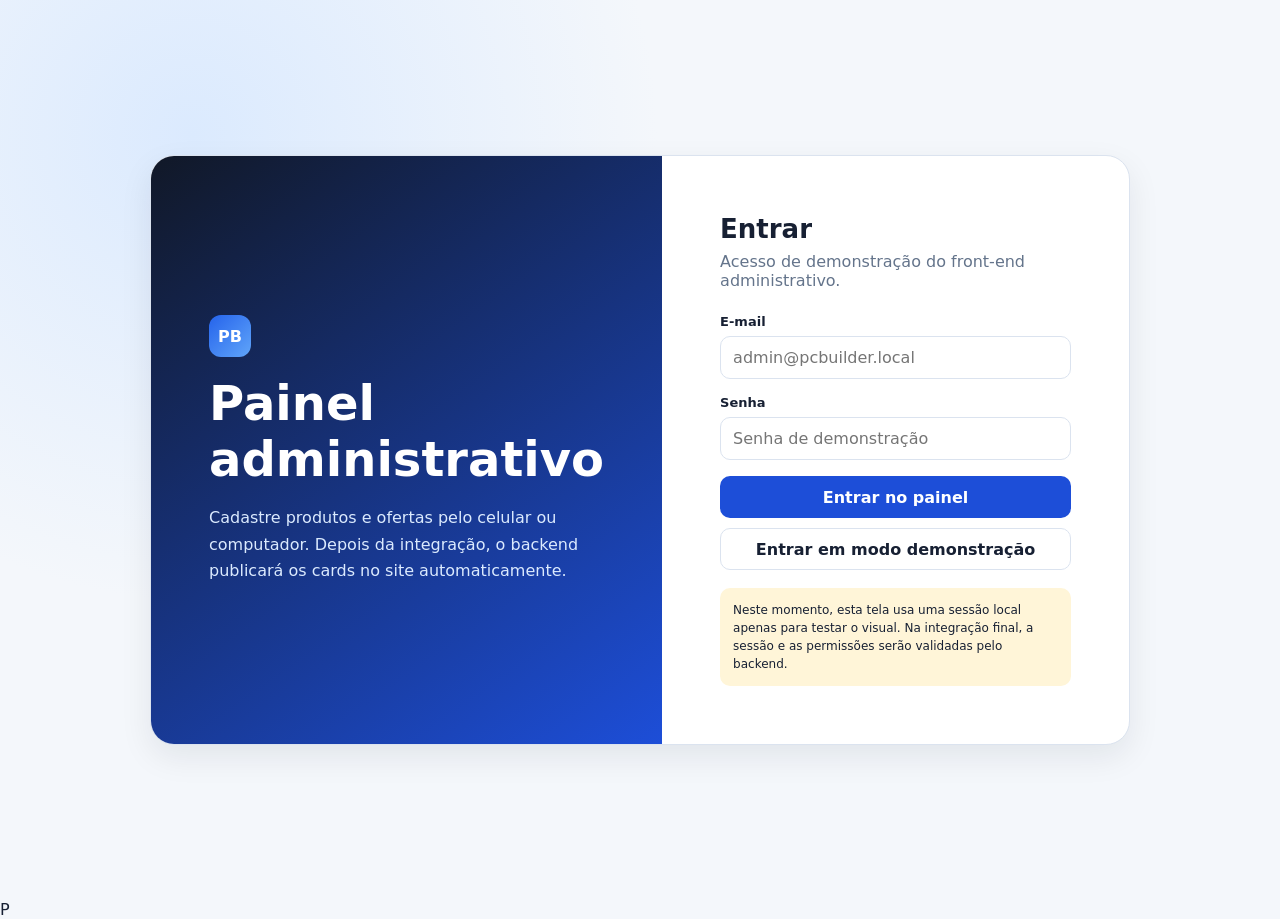
<file: index.html>
<!doctype html>
<html lang="pt-BR">
<head>
  <meta charset="utf-8">
  <meta name="viewport" content="width=device-width, initial-scale=1">
  <meta http-equiv="Content-Security-Policy" content="default-src 'self'; script-src 'self'; script-src-attr 'none'; style-src 'self'; img-src 'self' data: https:; connect-src 'self' http://localhost:3000 https:; font-src 'self' data:; object-src 'none'; base-uri 'self'; form-action 'self'; frame-ancestors 'none'">
  <meta name="referrer" content="strict-origin-when-cross-origin">
  <meta name="robots" content="noindex, nofollow, noarchive">
  
  <meta name="color-scheme" content="light dark">
  <meta name="theme-color" content="#1d4ed8">
  <title>Dashboard | Administração PC Builder</title>
  <link rel="icon" href="../imagens/favicon.png" type="image/png">
  <link rel="stylesheet" href="css/admin.css?v=6fbe08e9">
</head>
<body data-admin-page="dashboard">
  <div class="admin-shell">
    <aside class="admin-sidebar" id="admin-sidebar" aria-label="Navegação administrativa">
      <div class="admin-brand">
        <a href="index.html" class="admin-brand-link"><span class="admin-brand-mark">PB</span><span><strong>PC Builder</strong><small>Administração</small></span></a>
        <button class="admin-sidebar-close" type="button" data-fechar-menu aria-label="Fechar menu">×</button>
      </div>
      <nav class="admin-nav"><a class="admin-nav-link" data-admin-nav="dashboard" href="index.html"><span class="admin-nav-icon" aria-hidden="true">▦</span><span>Dashboard</span></a>
<a class="admin-nav-link" data-admin-nav="produtos" href="produtos.html"><span class="admin-nav-icon" aria-hidden="true">▣</span><span>Produtos</span></a>
<a class="admin-nav-link" data-admin-nav="notebooks" href="notebooks.html"><span class="admin-nav-icon" aria-hidden="true">▤</span><span>Notebooks</span></a>
<a class="admin-nav-link" data-admin-nav="ofertas" href="ofertas.html"><span class="admin-nav-icon" aria-hidden="true">R$</span><span>Ofertas afiliadas</span></a>
<a class="admin-nav-link" data-admin-nav="parceiros" href="parceiros.html"><span class="admin-nav-icon" aria-hidden="true">◇</span><span>Parceiros</span></a>
<a class="admin-nav-link" data-admin-nav="modelos" href="modelos-3d.html"><span class="admin-nav-icon" aria-hidden="true">◈</span><span>Modelos 3D</span></a>
<a class="admin-nav-link" data-admin-nav="usuarios" href="usuarios.html"><span class="admin-nav-icon" aria-hidden="true">◎</span><span>Usuários</span></a></nav>
      <div class="admin-sidebar-bottom">
        <p>Modo local de demonstração. A segurança real será controlada pelo backend.</p>
      </div>
    </aside>
    <div class="admin-overlay" data-fechar-menu></div>
    <div class="admin-main">
      <header class="admin-topbar">
        <button class="admin-menu-button" type="button" data-abrir-menu aria-label="Abrir menu">☰</button>
        <div class="admin-topbar-title"><strong>Dashboard</strong><span>Resumo do catálogo e das ofertas</span></div>
        <div class="admin-topbar-actions">
          <button class="admin-icon-button" type="button" data-alternar-tema aria-label="Alternar tema" title="Alternar tema">◐</button>
          <div class="admin-user-menu">
            <button class="admin-user-button" type="button" data-user-menu aria-haspopup="true" aria-expanded="false">
              <span class="admin-avatar" data-admin-iniciais>AD</span>
              <span class="admin-user-text"><strong data-admin-nome>Administrador</strong><small data-admin-papel>ADMIN</small></span>
              <span aria-hidden="true">▾</span>
            </button>
            <div class="admin-user-dropdown" role="menu">
              <a href="usuarios.html" role="menuitem">Minha conta</a>
              <button type="button" data-admin-sair role="menuitem">Sair</button>
            </div>
          </div>
        </div>
      </header>
      <main class="admin-content" id="conteudo-principal"><header class="admin-page-header"><div><h1>Visão geral</h1><p>Acompanhe o catálogo, ofertas e itens que precisam de atenção.</p></div><div class="admin-actions"><a class="btn btn-secundario" href="oferta.html">+ Oferta rápida</a><a class="btn btn-primario" href="produto.html">+ Novo produto</a></div></header><section class="admin-grid-stats"><article class="admin-stat-card"><div class="admin-stat-top"><span>Produtos</span><span class="admin-stat-icon">▣</span></div><strong class="admin-stat-value" data-stat="produtos">0</strong><span class="admin-stat-note">Total cadastrado</span></article><article class="admin-stat-card"><div class="admin-stat-top"><span>Ofertas ativas</span><span class="admin-stat-icon">R$</span></div><strong class="admin-stat-value" data-stat="ofertas">0</strong><span class="admin-stat-note">Publicadas e disponíveis</span></article><article class="admin-stat-card"><div class="admin-stat-top"><span>Aguardando revisão</span><span class="admin-stat-icon">!</span></div><strong class="admin-stat-value" data-stat="revisao">0</strong><span class="admin-stat-note">Produtos e modelos</span></article><article class="admin-stat-card"><div class="admin-stat-top"><span>Parceiros</span><span class="admin-stat-icon">◇</span></div><strong class="admin-stat-value" data-stat="parceiros">0</strong><span class="admin-stat-note">Programas cadastrados</span></article></section><section class="admin-dashboard-grid"><article class="admin-card"><header class="admin-card-header"><h2>Atividade recente</h2><a href="produtos.html">Ver catálogo</a></header><div class="admin-card-body admin-activity-list" id="atividades-recentes"></div></article><article class="admin-card"><header class="admin-card-header"><h2>Ações rápidas</h2></header><div class="admin-card-body admin-quick-grid"><a class="admin-quick-action" href="produto.html"><strong>Novo produto</strong><small>Cadastre especificações e dados oficiais.</small></a><a class="admin-quick-action" href="oferta.html"><strong>Nova oferta</strong><small>Cole o link original e o afiliado.</small></a><a class="admin-quick-action" href="modelos-3d.html"><strong>Modelo 3D</strong><small>Registre arquivo, escala e rotação.</small></a><a class="admin-quick-action" href="parceiros.html"><strong>Novo parceiro</strong><small>Adicione futuras lojas afiliadas.</small></a></div></article></section><section class="admin-card admin-pending-card"><header class="admin-card-header"><div><h2>Pendências do catálogo</h2><p>Itens que merecem atenção antes de publicar.</p></div><a href="produtos.html">Revisar catálogo</a></header><div class="admin-card-body admin-pending-list" id="pendencias-catalogo"></div></section></main>
    </div>
  </div>
  <div class="admin-toast-region" aria-live="polite" aria-atomic="true"></div>
  <dialog class="admin-dialog" id="admin-confirm-dialog">
    <form method="dialog">
      <h2 data-dialog-title>Confirmar ação</h2>
      <p data-dialog-message></p>
      <div class="admin-dialog-actions"><button value="cancel" class="btn btn-secundario">Cancelar</button><button value="confirm" class="btn btn-perigo">Confirmar</button></div>
    </form>
  </dialog>
  <script src="js/config.js?v=659acce4"></script>
<script src="js/store.js?v=e7a55e7b"></script>
<script src="js/auth.js?v=4a586e41"></script>
<script src="js/layout.js?v=dceedf7c"></script>
<script src="js/dashboard.js?v=3170bf48"></script>
<script src="js/ia-assistente-admin.js"></script>
</body>
</html>
</file>
<file: css/admin.css>
:root {
  --admin-bg: #f4f7fb;
  --admin-surface: #ffffff;
  --admin-surface-2: #f8fafc;
  --admin-text: #172033;
  --admin-muted: #64748b;
  --admin-border: #dbe3ef;
  --admin-primary: #2563eb;
  --admin-primary-strong: #1d4ed8;
  --admin-primary-soft: #eaf1ff;
  --admin-success: #15803d;
  --admin-success-soft: #e8f7ed;
  --admin-warning: #a16207;
  --admin-warning-soft: #fff5d8;
  --admin-danger: #b91c1c;
  --admin-danger-soft: #feecec;
  --admin-sidebar: #111827;
  --admin-sidebar-text: #dbeafe;
  --admin-sidebar-muted: #94a3b8;
  --admin-shadow: 0 12px 32px rgba(15, 23, 42, .08);
  --admin-radius: 16px;
  --admin-sidebar-width: 268px;
}
html[data-tema="escuro"] {
  --admin-bg: #0b1220;
  --admin-surface: #111b2d;
  --admin-surface-2: #172337;
  --admin-text: #e5edf8;
  --admin-muted: #9fb0c6;
  --admin-border: #27364d;
  --admin-primary: #60a5fa;
  --admin-primary-strong: #3b82f6;
  --admin-primary-soft: #172c4c;
  --admin-success: #4ade80;
  --admin-success-soft: #163725;
  --admin-warning: #facc15;
  --admin-warning-soft: #3a3010;
  --admin-danger: #f87171;
  --admin-danger-soft: #402020;
  --admin-sidebar: #060b14;
  --admin-shadow: 0 16px 42px rgba(0, 0, 0, .28);
}
* { box-sizing: border-box; }
html { min-width: 320px; }
body { margin: 0; min-height: 100vh; color: var(--admin-text); background: var(--admin-bg); font-family: "Segoe UI Variable", "Segoe UI", system-ui, -apple-system, sans-serif; font-size: 16px; }
a { color: inherit; }
button, input, select, textarea { font: inherit; }
button { cursor: pointer; }
.admin-shell { min-height: 100vh; }
.admin-sidebar { position: fixed; inset: 0 auto 0 0; z-index: 50; width: var(--admin-sidebar-width); display: flex; flex-direction: column; background: var(--admin-sidebar); color: var(--admin-sidebar-text); border-right: 1px solid rgba(255,255,255,.06); }
.admin-brand { min-height: 78px; display: flex; align-items: center; justify-content: space-between; padding: 16px 18px; border-bottom: 1px solid rgba(255,255,255,.08); }
.admin-brand-link { display: flex; align-items: center; gap: 12px; text-decoration: none; }
.admin-brand-link span:last-child { display: grid; gap: 2px; }
.admin-brand-link small { color: var(--admin-sidebar-muted); font-size: 12px; }
.admin-brand-mark { width: 42px; height: 42px; display: grid; place-items: center; border-radius: 12px; background: linear-gradient(135deg, #2563eb, #60a5fa); color: #fff; font-weight: 800; }
.admin-sidebar-close { display: none; color: #fff; border: 0; background: transparent; font-size: 28px; }
.admin-nav { display: grid; gap: 6px; padding: 18px 12px; overflow-y: auto; }
.admin-nav-link { display: flex; align-items: center; gap: 12px; min-height: 46px; padding: 10px 12px; border-radius: 12px; color: #cbd5e1; text-decoration: none; font-weight: 600; }
.admin-nav-link:hover, .admin-nav-link.ativo { color: #fff; background: rgba(59,130,246,.22); }
.admin-nav-icon { width: 28px; height: 28px; display: grid; place-items: center; border-radius: 8px; background: rgba(255,255,255,.07); font-size: 13px; }
.admin-sidebar-bottom { margin-top: auto; padding: 16px 18px 22px; border-top: 1px solid rgba(255,255,255,.08); }
.admin-sidebar-bottom p { color: var(--admin-sidebar-muted); font-size: 12px; line-height: 1.5; }
.admin-site-link { color: #bfdbfe; text-decoration: none; font-weight: 700; font-size: 13px; }
.admin-main { min-height: 100vh; margin-left: var(--admin-sidebar-width); }
.admin-topbar { position: sticky; top: 0; z-index: 35; min-height: 78px; display: flex; align-items: center; gap: 18px; padding: 12px clamp(18px, 3vw, 36px); background: color-mix(in srgb, var(--admin-surface) 94%, transparent); backdrop-filter: blur(12px); border-bottom: 1px solid var(--admin-border); }
.admin-menu-button { display: none; width: 42px; height: 42px; border-radius: 11px; border: 1px solid var(--admin-border); color: var(--admin-text); background: var(--admin-surface); }
.admin-topbar-title { min-width: 0; display: grid; gap: 3px; }
.admin-topbar-title strong { font-size: 18px; }
.admin-topbar-title span { color: var(--admin-muted); font-size: 12px; white-space: nowrap; overflow: hidden; text-overflow: ellipsis; }
.admin-topbar-actions { margin-left: auto; display: flex; align-items: center; gap: 10px; }
.admin-icon-button { width: 42px; height: 42px; border: 1px solid var(--admin-border); border-radius: 11px; background: var(--admin-surface); color: var(--admin-text); }
.admin-user-menu { position: relative; }
.admin-user-button { display: flex; align-items: center; gap: 10px; border: 1px solid var(--admin-border); border-radius: 13px; padding: 7px 10px 7px 7px; background: var(--admin-surface); color: var(--admin-text); }
.admin-avatar { width: 34px; height: 34px; display: grid; place-items: center; border-radius: 10px; background: var(--admin-primary); color: white; font-weight: 800; font-size: 12px; }
.admin-user-text { display: grid; text-align: left; line-height: 1.2; }
.admin-user-text small { color: var(--admin-muted); font-size: 12px; }
.admin-user-dropdown { position: absolute; top: calc(100% + 8px); right: 0; min-width: 190px; display: none; padding: 7px; background: var(--admin-surface); border: 1px solid var(--admin-border); border-radius: 12px; box-shadow: var(--admin-shadow); }
.admin-user-menu.aberto .admin-user-dropdown { display: grid; }
.admin-user-dropdown a, .admin-user-dropdown button { border: 0; background: transparent; color: var(--admin-text); padding: 10px 11px; border-radius: 8px; text-decoration: none; text-align: left; }
.admin-user-dropdown a:hover, .admin-user-dropdown button:hover { background: var(--admin-surface-2); }
.admin-content { width: min(1520px, 100%); margin: 0 auto; padding: clamp(20px, 3vw, 38px); }
.admin-page-header { display: flex; align-items: flex-start; justify-content: space-between; gap: 18px; margin-bottom: 24px; }
.admin-page-header h1 { margin: 0 0 7px; font-size: clamp(25px, 3vw, 36px); }
.admin-page-header p { margin: 0; color: var(--admin-muted); max-width: 760px; line-height: 1.6; }
.admin-actions { display: flex; flex-wrap: wrap; gap: 10px; }
.btn { min-height: 42px; display: inline-flex; align-items: center; justify-content: center; gap: 8px; padding: 9px 15px; border-radius: 10px; border: 1px solid transparent; text-decoration: none; font-weight: 700; }
.btn-primario { color: #fff; background: var(--admin-primary-strong); }
.btn-primario:hover { filter: brightness(1.08); }
.btn-secundario { color: var(--admin-text); background: var(--admin-surface); border-color: var(--admin-border); }
.btn-perigo { color: #fff; background: var(--admin-danger); }
.btn-sucesso { color: #fff; background: var(--admin-success); }
.btn-pequeno { min-height: 34px; padding: 6px 10px; font-size: 12px; }
.admin-grid-stats { display: grid; grid-template-columns: repeat(4, minmax(180px, 1fr)); gap: 16px; margin-bottom: 24px; }
.admin-stat-card, .admin-card { background: var(--admin-surface); border: 1px solid var(--admin-border); border-radius: var(--admin-radius); box-shadow: var(--admin-shadow); }
.admin-stat-card { padding: 18px; display: grid; gap: 10px; }
.admin-stat-top { display: flex; align-items: center; justify-content: space-between; color: var(--admin-muted); font-size: 13px; }
.admin-stat-icon { width: 36px; height: 36px; display: grid; place-items: center; border-radius: 10px; background: var(--admin-primary-soft); color: var(--admin-primary); }
.admin-stat-value { font-size: 30px; font-weight: 800; letter-spacing: -.03em; }
.admin-stat-note { color: var(--admin-muted); font-size: 12px; }
.admin-dashboard-grid { display: grid; grid-template-columns: 1.35fr .85fr; gap: 18px; }
.admin-card-header { display: flex; align-items: center; justify-content: space-between; gap: 12px; padding: 18px 20px; border-bottom: 1px solid var(--admin-border); }
.admin-card-header h2 { margin: 0; font-size: 17px; }
.admin-card-body { padding: 20px; }
.admin-quick-grid { display: grid; grid-template-columns: repeat(2, 1fr); gap: 12px; }
.admin-quick-action { min-height: 92px; display: grid; align-content: center; gap: 5px; padding: 16px; border: 1px solid var(--admin-border); border-radius: 13px; text-decoration: none; background: var(--admin-surface-2); }
.admin-quick-action strong { color: var(--admin-primary); }
.admin-quick-action small { color: var(--admin-muted); line-height: 1.4; }
.admin-activity-list { display: grid; gap: 14px; }
.admin-activity-item { display: grid; grid-template-columns: 10px 1fr; gap: 10px; }
.admin-activity-dot { width: 9px; height: 9px; margin-top: 6px; border-radius: 50%; background: var(--admin-primary); }
.admin-activity-item p { margin: 0; font-size: 13px; line-height: 1.45; }
.admin-activity-item time { color: var(--admin-muted); font-size: 12px; }
.admin-toolbar { display: grid; grid-template-columns: minmax(240px, 1fr) repeat(3, minmax(150px, .3fr)); gap: 10px; padding: 16px; background: var(--admin-surface); border: 1px solid var(--admin-border); border-radius: var(--admin-radius); margin-bottom: 16px; }
.admin-input, .admin-select, .admin-textarea { width: 100%; border: 1px solid var(--admin-border); border-radius: 10px; background: var(--admin-surface); color: var(--admin-text); outline: none; }
.admin-input, .admin-select { height: 43px; padding: 0 12px; }
.admin-textarea { min-height: 110px; padding: 11px 12px; resize: vertical; }
.admin-input:focus, .admin-select:focus, .admin-textarea:focus { border-color: var(--admin-primary); box-shadow: 0 0 0 3px color-mix(in srgb, var(--admin-primary) 18%, transparent); }
.admin-table-card { overflow: hidden; background: var(--admin-surface); border: 1px solid var(--admin-border); border-radius: var(--admin-radius); box-shadow: var(--admin-shadow); }
.admin-table-wrap { overflow-x: auto; }
.admin-table { width: 100%; min-width: 900px; border-collapse: collapse; }
.admin-table th, .admin-table td { padding: 13px 15px; border-bottom: 1px solid var(--admin-border); text-align: left; vertical-align: middle; font-size: 13px; }
.admin-table th { color: var(--admin-muted); background: var(--admin-surface-2); font-size: 12px; text-transform: uppercase; letter-spacing: .04em; }
.admin-table tbody tr:hover { background: color-mix(in srgb, var(--admin-primary-soft) 45%, transparent); }
.admin-product-cell { display: flex; align-items: center; gap: 12px; min-width: 260px; }
.admin-product-thumb { width: 48px; height: 48px; object-fit: contain; border-radius: 10px; background: #fff; border: 1px solid var(--admin-border); }
.admin-product-cell strong, .admin-product-cell small { display: block; }
.admin-product-cell small { color: var(--admin-muted); margin-top: 3px; }
.admin-row-actions { display: flex; gap: 6px; flex-wrap: wrap; }
.admin-action-button { min-width: 34px; height: 34px; padding: 0 9px; border: 1px solid var(--admin-border); border-radius: 8px; background: var(--admin-surface); color: var(--admin-text); text-decoration: none; display: inline-grid; place-items: center; }
.admin-action-button:hover { border-color: var(--admin-primary); color: var(--admin-primary); }
.admin-status { display: inline-flex; align-items: center; gap: 6px; padding: 5px 9px; border-radius: 999px; font-size: 12px; font-weight: 800; white-space: nowrap; }
.admin-status::before { content: ""; width: 7px; height: 7px; border-radius: 50%; background: currentColor; }
.status-publicado, .status-ativo, .status-disponivel { color: var(--admin-success); background: var(--admin-success-soft); }
.status-rascunho, .status-pendente, .status-aguardando-revisao { color: var(--admin-warning); background: var(--admin-warning-soft); }
.status-arquivado, .status-desativado, .status-indisponivel, .status-com-erro { color: var(--admin-danger); background: var(--admin-danger-soft); }
.admin-pagination { display: flex; align-items: center; justify-content: space-between; gap: 12px; padding: 14px 16px; color: var(--admin-muted); font-size: 12px; }
.admin-pagination-buttons { display: flex; gap: 6px; }
.admin-empty { padding: 42px 20px; text-align: center; color: var(--admin-muted); }
.admin-form-layout { display: grid; grid-template-columns: minmax(0, 1.25fr) minmax(300px, .75fr); gap: 18px; align-items: start; }
.admin-form-card { background: var(--admin-surface); border: 1px solid var(--admin-border); border-radius: var(--admin-radius); box-shadow: var(--admin-shadow); overflow: hidden; }
.admin-form-section { padding: 20px; border-bottom: 1px solid var(--admin-border); }
.admin-form-section:last-child { border-bottom: 0; }
.admin-form-section h2 { margin: 0 0 16px; font-size: 16px; }
.admin-form-grid { display: grid; grid-template-columns: repeat(2, minmax(0, 1fr)); gap: 15px; }
.admin-field { display: grid; gap: 7px; }
.admin-field.full { grid-column: 1 / -1; }
.admin-field label { font-size: 13px; font-weight: 700; }
.admin-field small { color: var(--admin-muted); font-size: 12px; line-height: 1.4; }
.admin-sticky-side { position: sticky; top: 98px; display: grid; gap: 16px; }
.admin-preview-card { overflow: hidden; border: 1px solid var(--admin-border); border-radius: 15px; background: var(--admin-surface); }
.admin-preview-image { height: 210px; display: grid; place-items: center; background: #fff; }
.admin-preview-image img { width: 100%; height: 100%; object-fit: contain; }
.admin-preview-content { padding: 16px; }
.admin-preview-content h3 { margin: 0 0 7px; font-size: 17px; }
.admin-preview-content p { margin: 0 0 12px; color: var(--admin-muted); font-size: 12px; line-height: 1.5; }
.admin-preview-price { color: var(--admin-success); font-size: 22px; font-weight: 800; }
.admin-form-footer { display: flex; justify-content: flex-end; gap: 10px; padding: 16px 20px; background: var(--admin-surface-2); }
.admin-section-heading { display: flex; align-items: flex-start; justify-content: space-between; gap: 16px; margin-bottom: 16px; }
.admin-section-heading h2 { margin-bottom: 5px; }
.admin-section-heading p { margin: 0; color: var(--admin-muted); font-size: 12px; line-height: 1.55; max-width: 720px; }
.admin-import-section { background: color-mix(in srgb, var(--admin-primary-soft) 42%, var(--admin-surface)); }
.admin-import-badge { flex: 0 0 auto; padding: 5px 9px; border-radius: 999px; color: var(--admin-primary); background: var(--admin-primary-soft); font-size: 12px; font-weight: 800; text-transform: uppercase; letter-spacing: .04em; }
.admin-import-actions { display: flex; flex-wrap: wrap; gap: 10px; }
.admin-import-actions .btn.carregando::before { content: ""; width: 14px; height: 14px; border: 2px solid rgba(255,255,255,.45); border-top-color: currentColor; border-radius: 50%; animation: adminSpin .7s linear infinite; }
.admin-import-actions .btn:disabled { cursor: wait; opacity: .75; }
.admin-checkbox { display: flex; align-items: flex-start; gap: 10px; color: var(--admin-text); font-size: 12px; line-height: 1.5; cursor: pointer; }
.admin-checkbox input { width: 17px; height: 17px; margin: 1px 0 0; accent-color: var(--admin-primary-strong); }
.admin-import-status { display: grid; gap: 5px; padding: 13px 14px; border: 1px solid var(--admin-border); border-radius: 11px; font-size: 12px; line-height: 1.5; }
.admin-import-status[hidden] { display: none; }
.admin-import-status.sucesso { color: var(--admin-text); border-color: color-mix(in srgb, var(--admin-success) 45%, var(--admin-border)); background: var(--admin-success-soft); }
.admin-import-status.erro { color: var(--admin-text); border-color: color-mix(in srgb, var(--admin-danger) 45%, var(--admin-border)); background: var(--admin-danger-soft); }
.admin-import-status span { color: var(--admin-text); }
@keyframes adminSpin { to { transform: rotate(360deg); } }
.admin-info-box { padding: 14px 15px; border: 1px solid color-mix(in srgb, var(--admin-primary) 35%, var(--admin-border)); border-radius: 12px; background: var(--admin-primary-soft); color: var(--admin-text); font-size: 12px; line-height: 1.55; }
.admin-partner-grid { display: grid; grid-template-columns: repeat(4, minmax(200px, 1fr)); gap: 15px; }
.admin-partner-card { padding: 18px; background: var(--admin-surface); border: 1px solid var(--admin-border); border-radius: var(--admin-radius); box-shadow: var(--admin-shadow); }
.admin-partner-logo { width: 48px; height: 48px; display: grid; place-items: center; border-radius: 13px; background: var(--admin-primary-soft); color: var(--admin-primary); font-weight: 900; }
.admin-partner-card h2 { margin: 14px 0 4px; font-size: 17px; }
.admin-partner-card p { color: var(--admin-muted); font-size: 12px; }
.admin-model-upload { border: 2px dashed var(--admin-border); border-radius: 14px; padding: 28px 18px; text-align: center; background: var(--admin-surface-2); }
.admin-toast-region { position: fixed; right: 18px; bottom: 18px; z-index: 100; display: grid; gap: 10px; width: min(370px, calc(100vw - 36px)); }
.admin-toast { padding: 13px 15px; border-radius: 12px; background: var(--admin-surface); border: 1px solid var(--admin-border); box-shadow: var(--admin-shadow); animation: adminToastIn .2s ease; }
.admin-toast.sucesso { border-left: 4px solid var(--admin-success); }
.admin-toast.erro { border-left: 4px solid var(--admin-danger); }
@keyframes adminToastIn { from { transform: translateY(10px); opacity: 0; } }
.admin-dialog { width: min(440px, calc(100vw - 30px)); border: 1px solid var(--admin-border); border-radius: 16px; padding: 0; background: var(--admin-surface); color: var(--admin-text); box-shadow: var(--admin-shadow); }
.admin-dialog::backdrop { background: rgba(15,23,42,.58); }
.admin-dialog form { padding: 22px; }
.admin-dialog h2 { margin-top: 0; }
.admin-dialog p { color: var(--admin-muted); line-height: 1.55; }
.admin-dialog-actions { display: flex; justify-content: flex-end; gap: 10px; margin-top: 20px; }
.admin-overlay { display: none; }
.admin-login-page { min-height: 100vh; display: grid; place-items: center; padding: 24px; background: radial-gradient(circle at 15% 15%, #dbeafe 0, transparent 35%), var(--admin-bg); }
html[data-tema="escuro"] .admin-login-page { background: radial-gradient(circle at 15% 15%, #172c4c 0, transparent 35%), var(--admin-bg); }
.admin-login-card { width: min(980px, 100%); display: grid; grid-template-columns: .95fr 1.05fr; overflow: hidden; background: var(--admin-surface); border: 1px solid var(--admin-border); border-radius: 24px; box-shadow: var(--admin-shadow); }
.admin-login-side { padding: clamp(30px, 5vw, 58px); color: #fff; background: linear-gradient(145deg, #111827, #1d4ed8); display: grid; align-content: center; gap: 18px; }
.admin-login-side h1 { margin: 0; font-size: clamp(30px, 4vw, 48px); }
.admin-login-side p { margin: 0; color: #dbeafe; line-height: 1.65; }
.admin-login-panel { padding: clamp(30px, 5vw, 58px); }
.admin-login-panel h2 { margin: 0 0 8px; font-size: 26px; }
.admin-login-panel > p { color: var(--admin-muted); margin: 0 0 24px; }
.admin-login-form { display: grid; gap: 16px; }
.admin-login-note { margin-top: 18px; padding: 13px; border-radius: 10px; background: var(--admin-warning-soft); color: var(--admin-text); font-size: 12px; line-height: 1.5; }
.admin-login-demo { width: 100%; margin-top: 10px; }
@media (max-width: 1160px) {
  .admin-grid-stats { grid-template-columns: repeat(2, 1fr); }
  .admin-dashboard-grid { grid-template-columns: 1fr; }
  .admin-partner-grid { grid-template-columns: repeat(2, 1fr); }
  .admin-toolbar { grid-template-columns: 1fr 1fr; }
}
@media (max-width: 860px) {
  .admin-sidebar { transform: translateX(-100%); transition: transform .2s ease; box-shadow: 18px 0 45px rgba(0,0,0,.28); }
  body.admin-menu-aberto .admin-sidebar { transform: translateX(0); }
  .admin-sidebar-close, .admin-menu-button { display: inline-grid; place-items: center; }
  .admin-overlay { position: fixed; inset: 0; z-index: 45; background: rgba(15,23,42,.55); }
  body.admin-menu-aberto .admin-overlay { display: block; }
  .admin-main { margin-left: 0; }
  .admin-form-layout { grid-template-columns: 1fr; }
  .admin-sticky-side { position: static; }
}
@media (max-width: 640px) {
  .admin-content { padding: 18px 13px 28px; }
  .admin-topbar { padding: 10px 12px; min-height: 66px; }
  .admin-topbar-title span, .admin-user-text { display: none; }
  .admin-page-header { display: grid; }
  .admin-grid-stats, .admin-partner-grid, .admin-form-grid, .admin-toolbar, .admin-quick-grid { grid-template-columns: 1fr; }
  .admin-page-header .admin-actions .btn { flex: 1; }
  .admin-section-heading { display: grid; }
  .admin-import-actions .btn { flex: 1; }
  .admin-table { min-width: 760px; }
  .admin-pagination { align-items: flex-start; flex-direction: column; }
  .admin-login-card { grid-template-columns: 1fr; }
  .admin-login-side { display: none; }
}


/* Refinamentos de usabilidade */
.admin-toolbar-field { display: grid; gap: 6px; min-width: 0; }
.admin-toolbar-field > span { color: var(--admin-muted); font-size: 12px; font-weight: 700; }
.admin-input[aria-invalid="true"], .admin-select[aria-invalid="true"] { border-color: var(--admin-danger); box-shadow: 0 0 0 3px color-mix(in srgb, var(--admin-danger) 14%, transparent); }
.admin-field.foi-importado { position: relative; padding: 10px; border: 1px solid color-mix(in srgb, var(--admin-primary) 32%, var(--admin-border)); border-radius: 12px; background: color-mix(in srgb, var(--admin-primary-soft) 45%, transparent); }
.admin-field.foi-importado::after { content: "Importado"; position: absolute; top: 8px; right: 9px; color: var(--admin-primary); font-size: 11px; font-weight: 800; text-transform: uppercase; letter-spacing: .03em; }
.admin-field.foi-importado label { padding-right: 72px; }
.admin-technical-empty { grid-column: 1 / -1; padding: 18px; border: 1px dashed var(--admin-border); border-radius: 12px; color: var(--admin-muted); background: var(--admin-surface-2); text-align: center; }
.admin-field .admin-inline-warning { color: var(--admin-danger); font-weight: 600; }
.admin-preview-discount { display: block; margin-top: 5px; color: var(--admin-success); font-size: 13px; font-weight: 700; }
.admin-preview-content > small:last-child { display: block; margin-top: 8px; color: var(--admin-muted); }
.admin-actions-menu { position: relative; }
.admin-actions-menu summary { list-style: none; }
.admin-actions-menu summary::-webkit-details-marker { display: none; }
.admin-actions-menu[open] .admin-actions-menu-panel { display: grid; }
.admin-actions-menu-panel { position: absolute; z-index: 12; top: calc(100% + 6px); right: 0; min-width: 170px; display: none; gap: 4px; padding: 7px; border: 1px solid var(--admin-border); border-radius: 11px; background: var(--admin-surface); box-shadow: var(--admin-shadow); }
.admin-actions-menu-panel a, .admin-actions-menu-panel button { width: 100%; min-height: 36px; padding: 7px 9px; border: 0; border-radius: 8px; color: var(--admin-text); background: transparent; text-align: left; text-decoration: none; }
.admin-actions-menu-panel a:hover, .admin-actions-menu-panel button:hover { background: var(--admin-surface-2); }
.admin-actions-menu-panel .acao-perigosa { color: var(--admin-danger); }
.admin-vector-group { display: grid; grid-template-columns: minmax(100px, .7fr) repeat(3, 1fr); align-items: end; gap: 10px; padding: 12px; border: 1px solid var(--admin-border); border-radius: 12px; background: var(--admin-surface-2); }
.admin-vector-group > strong { align-self: center; }
.admin-vector-group label { display: grid; gap: 5px; color: var(--admin-muted); font-size: 12px; font-weight: 700; }
.admin-file-summary { min-height: 43px; display: flex; align-items: center; padding: 0 12px; border: 1px solid var(--admin-border); border-radius: 10px; color: var(--admin-muted); background: var(--admin-surface-2); font-size: 13px; }
.admin-pending-card { margin-top: 18px; }
.admin-card-header p { margin: 5px 0 0; color: var(--admin-muted); font-size: 13px; }
.admin-pending-list { display: grid; gap: 10px; }
.admin-pending-item { display: grid; grid-template-columns: 34px 1fr auto; align-items: center; gap: 12px; padding: 12px; border: 1px solid var(--admin-border); border-radius: 12px; background: var(--admin-surface-2); }
.admin-pending-icon { width: 34px; height: 34px; display: grid; place-items: center; border-radius: 10px; color: var(--admin-warning); background: var(--admin-warning-soft); font-weight: 900; }
.admin-pending-item strong, .admin-pending-item small { display: block; }
.admin-pending-item small { margin-top: 3px; color: var(--admin-muted); }
.admin-pending-count { color: var(--admin-primary); font-weight: 800; }
.admin-partner-meta { display: flex; flex-wrap: wrap; gap: 8px; align-items: center; margin: 10px 0 14px; }
.admin-partner-meta span:not(.admin-status) { color: var(--admin-muted); font-size: 12px; }
.btn:disabled, .admin-action-button:disabled { cursor: not-allowed; opacity: .5; }

@media (max-width: 640px) {
  .admin-table-card.mobile-cards { overflow: visible; border: 0; box-shadow: none; background: transparent; }
  .admin-table-card.mobile-cards .admin-table-wrap { overflow: visible; }
  .admin-table-card.mobile-cards .admin-table { min-width: 0; border-collapse: separate; border-spacing: 0 12px; }
  .admin-table-card.mobile-cards .admin-table thead { position: absolute; width: 1px; height: 1px; overflow: hidden; clip: rect(0 0 0 0); white-space: nowrap; }
  .admin-table-card.mobile-cards .admin-table tbody { display: grid; gap: 12px; }
  .admin-table-card.mobile-cards .admin-table tr { display: grid; gap: 0; overflow: visible; border: 1px solid var(--admin-border); border-radius: 14px; background: var(--admin-surface); box-shadow: var(--admin-shadow); }
  .admin-table-card.mobile-cards .admin-table td { min-height: 44px; display: grid; grid-template-columns: minmax(90px, .42fr) minmax(0, 1fr); align-items: center; gap: 10px; padding: 10px 13px; border-bottom: 1px solid var(--admin-border); font-size: 13px; }
  .admin-table-card.mobile-cards .admin-table td:last-child { border-bottom: 0; }
  .admin-table-card.mobile-cards .admin-table td::before { content: attr(data-label); color: var(--admin-muted); font-size: 11px; font-weight: 800; text-transform: uppercase; letter-spacing: .03em; }
  .admin-table-card.mobile-cards .admin-table td:first-child { display: block; padding: 14px; }
  .admin-table-card.mobile-cards .admin-table td:first-child::before { display: none; }
  .admin-table-card.mobile-cards .admin-product-cell { min-width: 0; }
  .admin-table-card.mobile-cards .admin-row-actions { justify-content: flex-end; }
  .admin-table-card.mobile-cards .admin-empty { grid-column: 1 / -1; }
  .admin-vector-group { grid-template-columns: repeat(3, 1fr); }
  .admin-vector-group > strong { grid-column: 1 / -1; }
  .admin-form-footer { position: sticky; bottom: 0; z-index: 20; flex-wrap: wrap; border-top: 1px solid var(--admin-border); }
  .admin-form-footer .btn { flex: 1; }
  .admin-pending-item { grid-template-columns: 34px 1fr; }
  .admin-pending-count { grid-column: 2; }
  .admin-actions-menu-panel { position: fixed; left: 14px; right: 14px; bottom: 14px; top: auto; min-width: 0; }
}
body[data-admin-role="REVISOR"] .admin-form-footer,
body[data-admin-role="REVISOR"] [data-excluir],
body[data-admin-role="REVISOR"] [data-duplicar],
body[data-admin-role="REVISOR"] [data-toggle],
body[data-admin-role="REVISOR"] #resetar-dados { display: none; }

/* ── Estilos do assistente de IA ── */
.admin-ia-painel { margin-top: 14px; padding: 14px 16px; border: 1px solid var(--admin-border); border-radius: 12px; font-size: 13px; line-height: 1.6; }
.admin-ia-painel[hidden] { display: none; }
.admin-ia-painel--info { border-color: color-mix(in srgb, var(--admin-primary) 35%, var(--admin-border)); background: var(--admin-primary-soft); }
.admin-ia-painel--alerta { border-color: color-mix(in srgb, var(--admin-warning) 45%, var(--admin-border)); background: var(--admin-warning-soft); }
.admin-ia-painel--erro { border-color: color-mix(in srgb, var(--admin-danger) 40%, var(--admin-border)); background: var(--admin-danger-soft); }
.admin-ia-painel strong { display: block; margin-bottom: 8px; }
.admin-ia-texto { white-space: pre-wrap; word-break: break-word; font-family: inherit; font-size: 12.5px; margin: 8px 0 0; }
.admin-ia-lista-alertas, .admin-ia-lista-ausentes { margin: 8px 0 0; padding-left: 20px; display: grid; gap: 4px; }
.admin-ia-lista-alertas li { color: var(--admin-warning); }
.admin-ia-lista-ausentes li { color: var(--admin-muted); }
.btn-ia { display: inline-flex; align-items: center; gap: 6px; }

/* ── Assistente IA Admin ── */
.admin-ia-btn-topbar { font-size: 17px; font-weight: 700; }
.admin-ia-btn-topbar[data-ativo="true"],
.admin-ia-btn-topbar:hover { background: var(--admin-text); color: var(--admin-surface); border-color: var(--admin-text); }

.admin-ia-painel {
  position: fixed; z-index: 200; top: 78px; right: 0; bottom: 0;
  width: min(380px, 100vw);
  display: flex; flex-direction: column;
  background: var(--admin-surface); border-left: 1px solid var(--admin-border);
  box-shadow: -6px 0 32px rgba(15,23,42,.10);
  transform: translateX(100%); visibility: hidden;
  transition: transform .24s cubic-bezier(.4,0,.2,1);
}
.admin-ia-painel[data-aberto="true"] { transform: translateX(0); visibility: visible; }

.admin-ia-cabecalho { display: flex; align-items: center; justify-content: space-between; gap: 10px; padding: 14px 16px; border-bottom: 1px solid var(--admin-border); flex-shrink: 0; }
.admin-ia-cabecalho-info { display: flex; align-items: center; gap: 10px; }
.admin-ia-cabecalho-icone { width: 32px; height: 32px; display: grid; place-items: center; border-radius: 50%; background: var(--admin-text); color: var(--admin-surface); font-size: 15px; flex-shrink: 0; }
.admin-ia-cabecalho-info strong { display: block; font-size: 14px; }
.admin-ia-cabecalho-info small { color: var(--admin-muted); font-size: 11px; }
.admin-ia-fechar { width: 30px; height: 30px; border: 0; background: transparent; color: var(--admin-muted); font-size: 18px; border-radius: 6px; cursor: pointer; }
.admin-ia-fechar:hover { background: var(--admin-surface-2); color: var(--admin-text); }

.admin-ia-msgs { flex: 1; overflow-y: auto; padding: 14px; display: flex; flex-direction: column; gap: 10px; }
.admin-ia-chat-msg { max-width: 90%; padding: 9px 12px; border-radius: 10px; font-size: 13px; line-height: 1.55; word-break: break-word; }
.admin-ia-chat-msg--assistente { align-self: flex-start; background: var(--admin-surface-2); border: 1px solid var(--admin-border); border-bottom-left-radius: 3px; }
.admin-ia-chat-msg--usuario { align-self: flex-end; background: var(--admin-text); color: var(--admin-surface); border-bottom-right-radius: 3px; }
.admin-ia-chat-digitando { align-self: flex-start; display: flex; gap: 4px; padding: 11px 13px; background: var(--admin-surface-2); border: 1px solid var(--admin-border); border-radius: 10px 10px 10px 3px; }
.admin-ia-chat-digitando span { width: 6px; height: 6px; border-radius: 50%; background: var(--admin-muted); animation: adminIaPulso .9s ease-in-out infinite; }
.admin-ia-chat-digitando span:nth-child(2) { animation-delay: .18s; }
.admin-ia-chat-digitando span:nth-child(3) { animation-delay: .36s; }
@keyframes adminIaPulso { 0%,100% { opacity:.3; transform:scale(.85); } 50% { opacity:1; transform:scale(1); } }

.admin-ia-entrada { flex-shrink: 0; padding: 10px 14px; border-top: 1px solid var(--admin-border); display: flex; gap: 8px; align-items: flex-end; }
.admin-ia-textarea { flex: 1; min-height: 38px; max-height: 110px; padding: 8px 11px; border: 1px solid var(--admin-border); border-radius: 8px; background: var(--admin-surface-2); color: var(--admin-text); font-size: 13px; resize: none; line-height: 1.45; outline: none; }
.admin-ia-textarea:focus { border-color: var(--admin-primary); }
.admin-ia-enviar { width: 38px; height: 38px; border: 0; border-radius: 8px; background: var(--admin-text); color: var(--admin-surface); font-size: 16px; cursor: pointer; display: grid; place-items: center; flex-shrink: 0; }
.admin-ia-enviar:hover:not(:disabled) { opacity: .85; }
.admin-ia-enviar:disabled { background: var(--admin-border); color: var(--admin-muted); cursor: not-allowed; }

@media (max-width: 768px) {
  .admin-ia-painel { top: 0; width: 100vw; border-left: 0; }
}

/* ── Cadastro dedicado de notebooks ── */
.admin-notebook-preview-specs { margin: 8px 0; color: var(--admin-muted); font-size: 12px; line-height: 1.55; }
body[data-admin-page="notebooks"] .admin-table th:nth-child(2),
body[data-admin-page="notebooks"] .admin-table th:nth-child(3),
body[data-admin-page="notebooks"] .admin-table td:nth-child(2),
body[data-admin-page="notebooks"] .admin-table td:nth-child(3) { min-width: 150px; }
</file>
